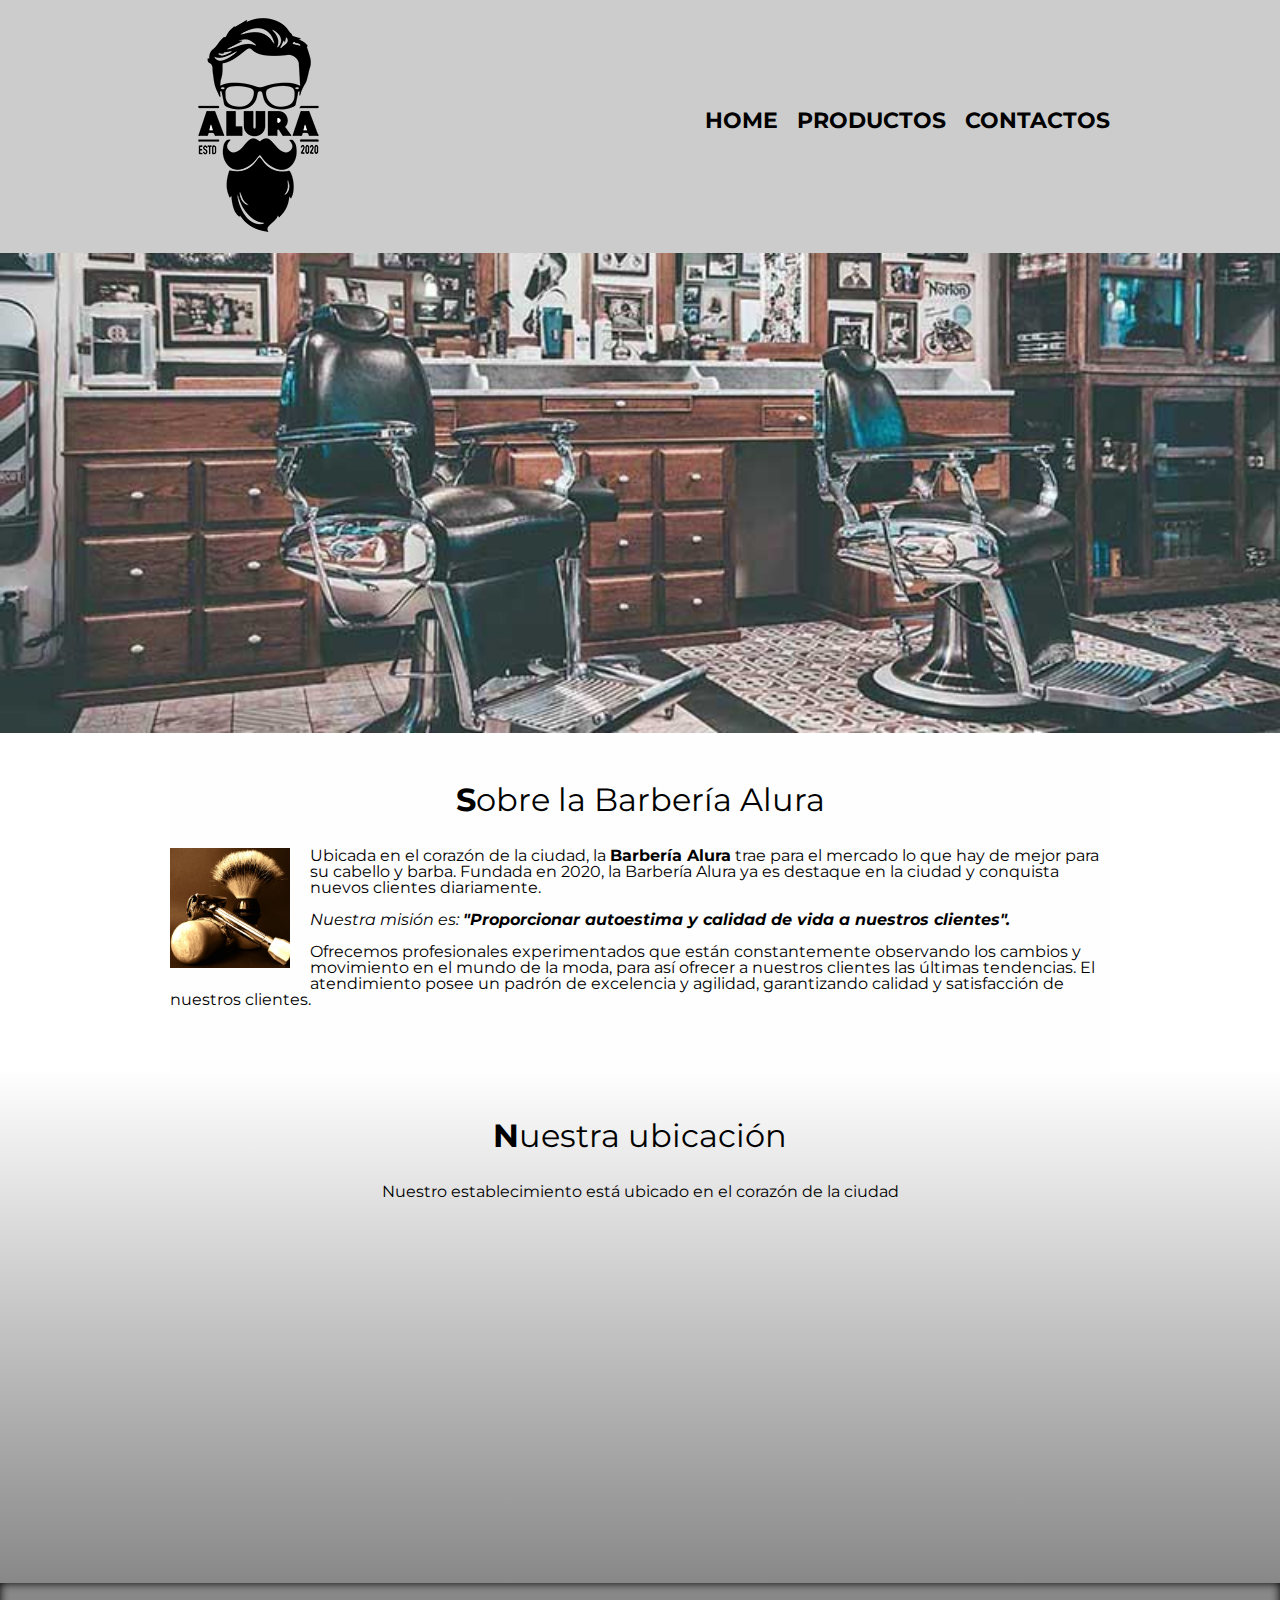
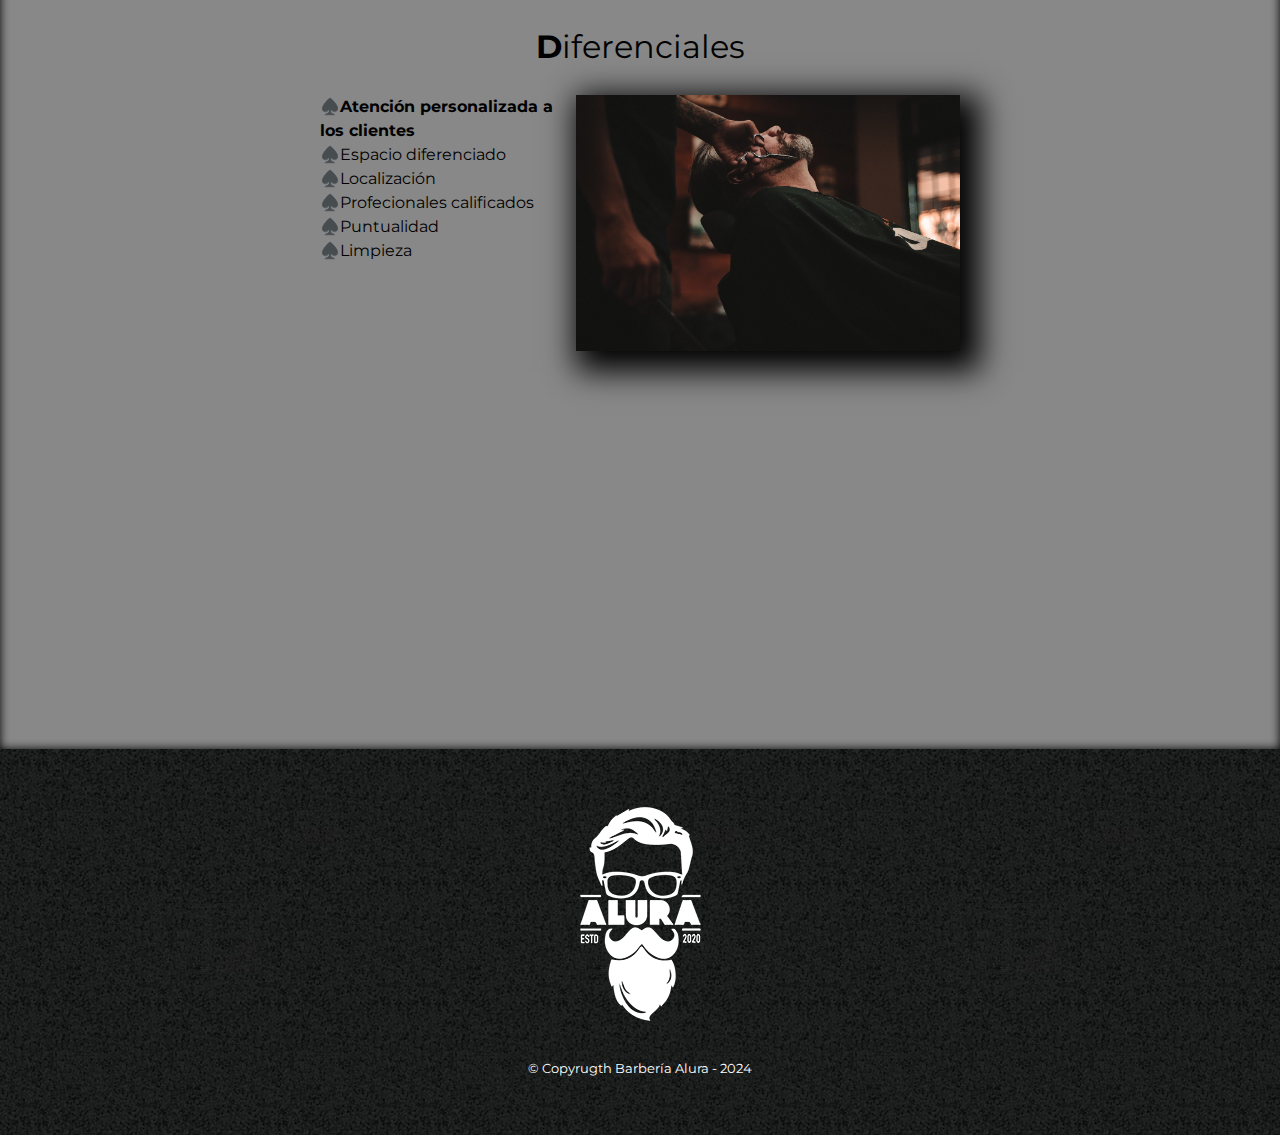
<file: index.html>
<!DOCTYPE html>

    <html lang="es">

       <head>
            <meta charset="UTF-8">
            <meta name="viewport" content="width=device-width">
            <title>Titulo</title>
            <link rel="stylesheet" href="reset.css">
            <link rel="stylesheet" href="style.css">
            <link href="https://fonts.googleapis.com/css2?family=Montserrat:ital,wght@0,100..900;1,100..900&display=swap" rel="stylesheet">
        </head>

        <body>
            <header>
                <div class="caja">
                    <h1><img src="imagenes/logo.png"</h1>
                    <nav>
                        <ul>
                            <li><a href="index.html">Home</a></li>
                            <li><a href="productos.html">Productos</a></li>
                            <li><a href="contacto.html">Contactos</a></li>
                        </ul>
                    </nav>
                </div>
            </header>

            <img class="banner"src="banner/banner.jpg">

            <main>
                <section class="principal">
        
                    <h2 class="titulo-principal"> Sobre la Barbería Alura </h2>

                    <img class= "utensilios" src="imagenes/utensilios[1].jpg" alt="utensilios de un barbero">


                    <p> Ubicada en el corazón de la ciudad, la <b>Barbería Alura</b> trae para el mercado lo que hay de mejor para su cabello y barba. Fundada en 2020, la Barbería Alura ya es destaque en la ciudad y conquista nuevos clientes diariamente. </p>


                    <p id="mision"><i>Nuestra misión es: <b>"Proporcionar autoestima y calidad de vida a nuestros clientes".</b></i></p>

                    <p> Ofrecemos profesionales experimentados que están constantemente observando los cambios y movimiento en el mundo de la moda, para así ofrecer a nuestros clientes las últimas tendencias. El atendimiento posee un padrón de excelencia y agilidad, garantizando calidad y satisfacción de nuestros clientes. </p>
                
                </section>


                <section class="mapa">
                    <h3 class="titulo-principal">Nuestra ubicación</h3>
                    <p>Nuestro establecimiento está ubicado en el corazón de la ciudad</p>
                    <div class="mapa-contenido">
                        <iframe src="https://www.google.com/maps/embed?pb=!1m18!1m12!1m3!1d3656.40784072854!2d-46.637213025414304!3d-23.58970197878033!2m3!1f0!2f0!3f0!3m2!1i1024!2i768!4f13.1!3m3!1m2!1s0x94ce5bd9bb943bf5%3A0x6f642995c970f0fe!2scaelum%20alura!5e0!3m2!1ses-419!2smx!4v1707252815797!5m2!1ses-419!2smx" width="100%" height="300" style="border:0;" allowfullscreen="" loading="lazy" referrerpolicy="no-referrer-when-downgrade"></iframe>
                    </div>
                   
                </section>

                <section class="diferenciales">
            
    
                    <h3 class="titulo-principal">Diferenciales</h3>

                    <div class="contenido-diferenciales">
                        <ul class="lista-diferenciales">
                            <li class="items">Atención personalizada a los clientes</li>
                            <li class="items">Espacio diferenciado</li>
                            <li class="items">Localización</li>
                            <li class="items">Profecionales calificados</li>
                            <li class="items">Puntualidad</li>
                            <li class="items">Limpieza</li>
                        </ul><img src=" diferenciales/diferenciales.jpg" class="imagen-diferenciales">
                    </div>

                    <div class="video">
                        <iframe width="100%" height="100%" src="https://www.youtube.com/embed/wcVVXUV0YUY?si=AHpSoKqOQW_1UBhQ" title="YouTube video player" frameborder="0" allow="accelerometer; autoplay; clipboard-write; encrypted-media; gyroscope; picture-in-picture; web-share" allowfullscreen>
                        </iframe>
                    </div> 
                      

                </section>

               

            </main>

                

             <footer>
                <img src="imagenes/logo-blanco.png" alt="Logo de barbería Alura">
                <p class="copyright">&copy Copyrugth Barbería Alura - 2024</p>
            </footer>


        </body>


    </html>
</file>
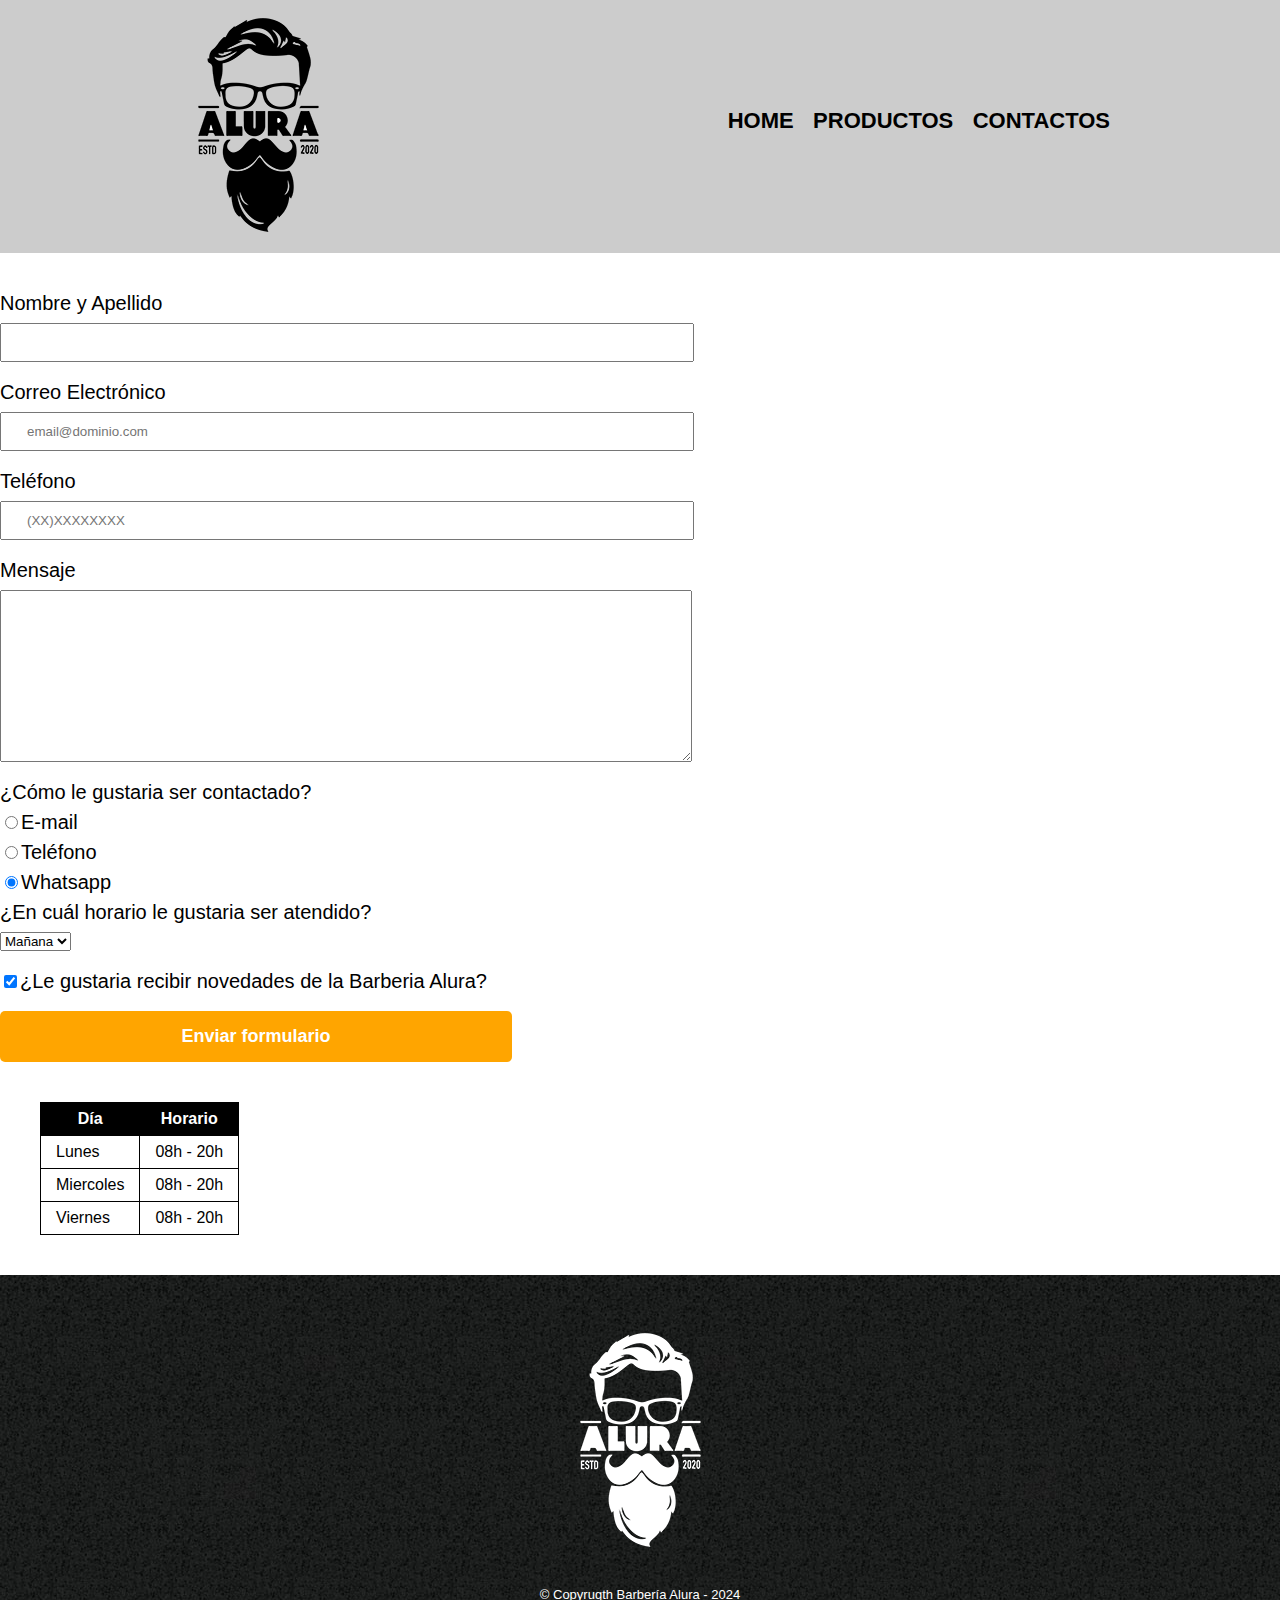
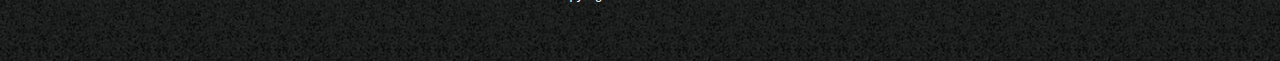
<file: contacto.html>
<!DOCTYPE html>

<html lang="es">

   <head>
       <meta charset="UTF-8">
       <title>Contacto - Barbería Alura</title>
       <link rel="stylesheet" href="reset.css">
       <link rel="stylesheet" href="style.css">

   </head>
   <body>
        <header>
            <div class="caja">
                <h1><img src="imagenes/logo.png" alt="Logo de barbería Alura"</h1>
                <nav>
                    <ul>
                        <li><a href="index.html">Home</a></li>
                        <li><a href="productos.html">Productos</a></li>
                        <li><a href="contacto.html">Contactos</a></li>

                    </ul>
                </nav>
            </div>

        </header>
        <main>
            <form>
                <label for="nombreapellido">Nombre y Apellido</label>
                <input type="text" id="nombreapellido" class="input-padron" required> 

                <label for="correoelectronico">Correo Electrónico</label>  
                <input type="email" id="correoelectronico" class="input-padron" required placeholder="email@dominio.com">

                <label for="telefono">Teléfono</label>
                <input type="tel" id="telefono" class="input-padron"required placeholder="(XX)XXXXXXXX">

                <label for="mensaje">Mensaje</label>
                <textarea cols="70" rows="10" id="mensaje" class="input-padron"></textarea>

                <fieldset>

                    <legend>¿Cómo le gustaria ser contactado?</legend>

                    <label for="radio-email"><input type="radio" name="contacto" value="email" id="radio-email">E-mail</label>
                    

                    <label for="radio-telfono"> <input type="radio" name="contacto" value="telefono" id="radio-telefono">Teléfono</label>
                   
                    
                    <label for="radio-whatsapp"><input type="radio" name="contacto" value="whatsapp" id="radio-whatsapp" checked>Whatsapp</label>
                       

                </fieldset>

                <fieldset>
                    <legend>¿En cuál horario le gustaria ser atendido?</legend>
                    <select>
                        <option>Mañana</option>
                        <option>Tarde</option>
                        <option>Noche</option>
                    </select>
                </fieldset>

                

                <label class="checkbox"><input type="checkbox" checked>¿Le gustaria recibir novedades de la Barberia Alura?</label>

                <input type="submit" value="Enviar formulario" class="enviar"> 

            </form>

            <table>
                <thead>
                    <tr>
                        <th>Día</th>
                        <th>Horario</th>
                    </tr>
                </thead>
                <tbody>
                    <tr>
                        <td>Lunes</td>
                        <td>08h - 20h</td>
                    </tr>
                    <tr>
                        <td>Miercoles</td>
                        <td>08h - 20h</td>
                    </tr>
                    <tr>
                        <td>Viernes</td>
                        <td>08h - 20h</td>
                    </tr>
                </tbody>
                
                
            </table>
           
        </main>
        <footer>
            <img src="imagenes/logo-blanco.png" alt="Logo de barbería Alura">
            <p class="copyright">&copy Copyrugth Barbería Alura - 2024</p>
        </footer>
    </body>
    
</html>
</file>
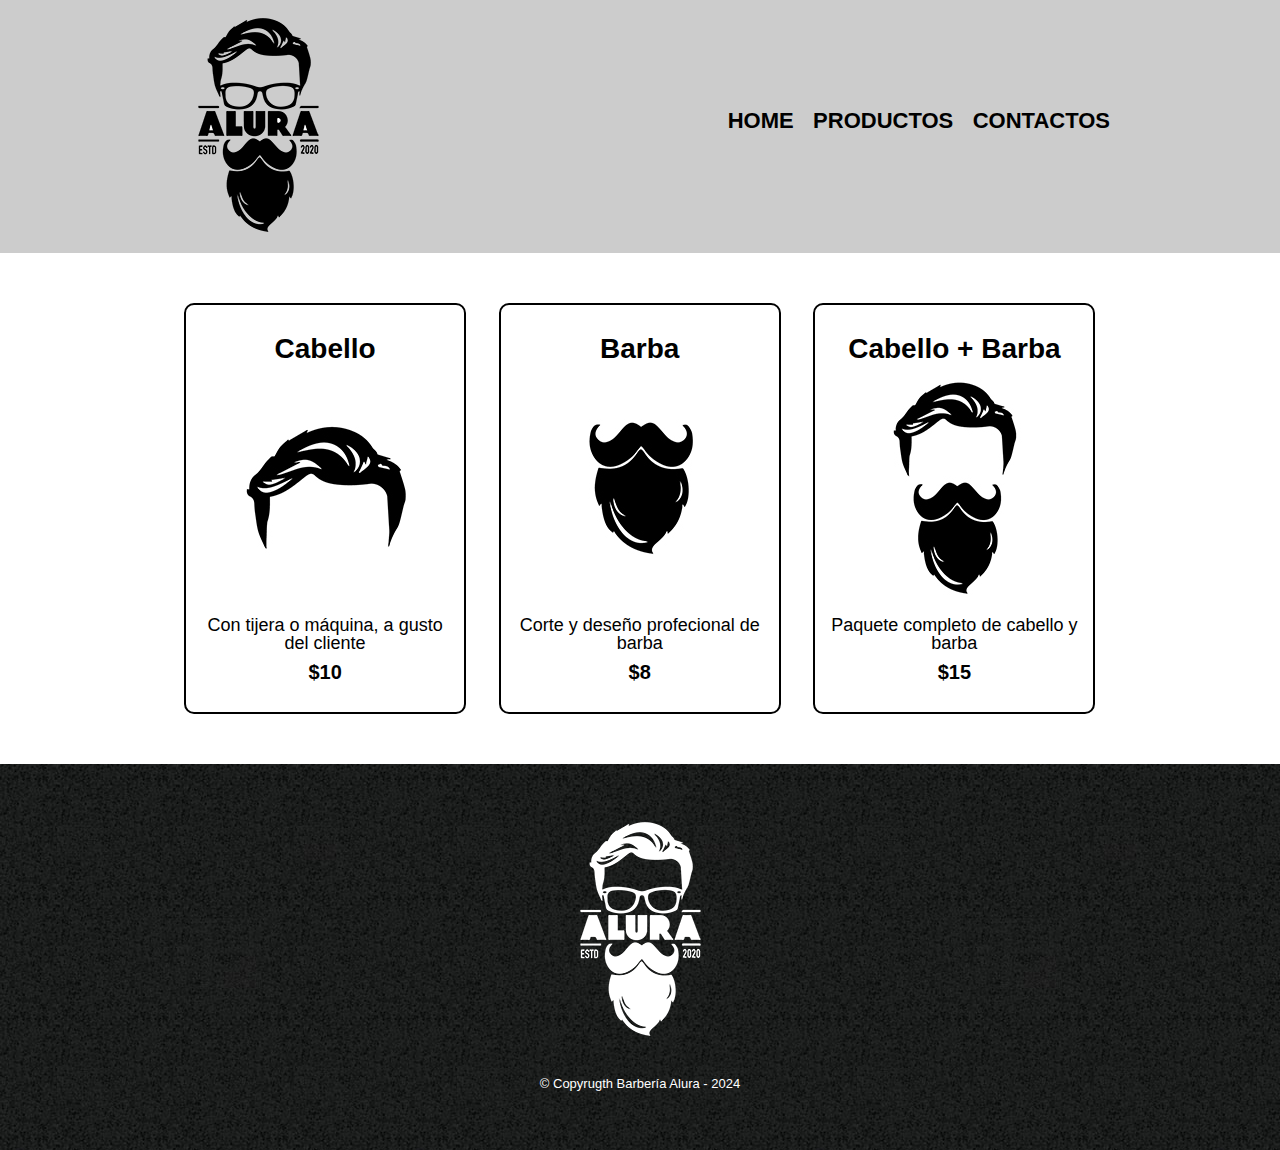
<file: productos.html>
<!DOCTYPE html>

 <html>

    <head>
        <meta charset="UTF-8">
        <title>Productos - Barbería Alura</title>
        <link rel="stylesheet" href="reset.css">
        <link rel="stylesheet" href="style.css">

    </head>
    <body>
        <header>
            <div class="caja">
                <h1><img src="imagenes/logo.png"</h1>
                <nav>
                    <ul>
                        <li><a href="index.html">Home</a></li>
                        <li><a href="productos.html">Productos</a></li>
                        <li><a href="contacto.html">Contactos</a></li>

                    </ul>
                </nav>
            </div>

        </header>
        <main>
            <ul class="productos">
                <li>
                    <h2>Cabello</h2>
                    <img src="imagenes/cabello.jpg">
                    <p class="productoDescripcion" >Con tijera o máquina, a gusto del cliente</p>
                    <p class=" productoPrecio">$10</p>
                </li>
                <li>
                    <h2>Barba</h2>
                    <img src="imagenes/barba.jpg">
                    <p class="productoDescripcion" >Corte y deseño profecional de barba</p>
                    <p class=" productoPrecio">$8</p>

                </li>
                
                <li>
                    <h2>Cabello + Barba</h2>
                    <img src="imagenes/cabello+barba.jpg">
                    <p class="productoDescripcion" >Paquete completo de cabello y barba </p>
                    <p class=" productoPrecio">$15</p>

                </li>
             
            </ul>
             

        </main>

        <footer>
            <img src="imagenes/logo-blanco.png">
            <p class="copyright">&copy Copyrugth Barbería Alura - 2024</p>
        </footer>

    </body>
 </html>
</file>
<file: style.css>
body{
    font-family: "Montserrat", sans-serif; 
}
 
header {
    background-color: #CCCCCC;
}

.caja{
    width: 940px;
    position: relative;
    margin: 0 auto;
}

nav {
    position: absolute;
    top: 110px;
    right: 0;
}

nav li {
    display: inline;
    margin: 0 0 0 15px;

}

nav a {
    text-transform: uppercase;
    color: #000000;
    font-weight: bold;
    font-size: 22px;
    text-decoration: none;

}

nav a:hover {
    color: #c78c19;
    text-decoration: underline;
}


.productos{
    width: 940px;
    margin: 0 auto;
    padding: 50px;

}

.productos li {
    display: inline-block;
    text-align: center;
    width: 30%;
    vertical-align: top;
    margin: 0 1.5%;
    padding: 30px 15px;
    box-sizing: border-box;
    border: 2px solid #000000;
    border-radius: 10px;

}

.productos li:hover{
    border-color: #c78c19;
    
}

.productos li:active{
    border-color: #088c19;
}

.productos h2{
    font-size: 28px;
    font-weight: bold;
}

.productos li:hover h2{
    font-size: 31px;
}


.productoDescripcion {
    font-size: 18px;
}

.productoPrecio {
    font-size: 20px;
    font-weight: bold;
    margin-top: 10px;

}

footer{
    text-align: center;
    background: url(imagenes/bg.jpg);
    padding: 40px;

}

.copyright{
    color: #FFFFFF;
    font-size: 13px;
    margin: 20px;
    
}

form{
    margin: 40px 0;
}

form label, form legend{
    display: block;
    font-size: 20px;
    margin: 0 0 10px;

}

.input-padron{
    display: block;
    margin: 0 0 20px;
    padding: 10px 25px;
    width: 50%;
}

.checkbox{
    margin: 20px 0;
}
.enviar{
    width: 40%;
    padding: 15px 0;
    font-size: 18px;
    font-weight: bold;
    color: white;
    background: orange;
    border: none;
    border-radius: 5px;
    transition: 1s all;
    cursor: pointer;
}

.enviar:hover{
    background: darkorange; 
    transform: scale(1.2);
}

table{
    margin: 40px 40px;
}

thead{
    background: black;
    color: #FFFFFF;
    font-weight: bold;
}

td, th{
    border: 1px solid #000000;
    padding: 8px 15px;
}

/* Aquí inicia el css del home*/

.banner{
    width: 100%;
}

.principal{
    background: #FEFEFE;
    padding: 3em 0;
    width: 940px;
    margin: 0 auto;
}

.titulo-principal{
    text-align: center;
    font-size: 2em;
    margin: 0 0 1em;
    clear: left;
}

.titulo-principal:first-letter{
    font-weight: bold;
}

.principal p{
    margin: 0 0 1em;   
}

.principal b{
    font-weight: bold;
}

.principal i{
    font-style: italic;
}

.utensilios{
    width: 120px;
    float: left;
    margin: 0 20px 20px 0;
}

.mapa{
    padding: 3em 0;
    background: linear-gradient(#FEFEFE,#888888);
}

.mapa p{
    margin: 0 0 2em;
    text-align: center;
}

.mapa-contenido{
    width: 940px;
    margin: 0 auto;
}
.diferenciales{
    padding: 3em 0;
    background: #888888;
    box-shadow: inset 0 0 10px ;
   
}

.contenido-diferenciales{
    width: 640px;
    margin: 0 auto;
}

.lista-diferenciales{
    width: 40%;
    display: inline-block;
    vertical-align: top; 
}

.items{
    line-height: 1.5;
}

.items:before{
    content:"♠️"
    
}

.items:first-child{
    font-weight: bold;
}

.imagen-diferenciales{
    width: 60%;
    transition: 400ms;
    box-shadow: 10px 10px 30px 10px #000000;
}

.imagen-diferenciales:hover{
    opacity: 0.7;
}

.video{
    width: 560px;
    height: 315px;
    margin: 1em auto;
}

@media screen and (max-width: 480px){
    h1{
        text-align: center;
    }
    nav{
        position: static;
    }

    .caja, .principal, .mapa-contenido, .contenido-diferenciales, .video{
        width: auto;

    }
    .lista-diferenciales, .imagen-diferenciales{
        width: 100%;
    }
}
</file>
